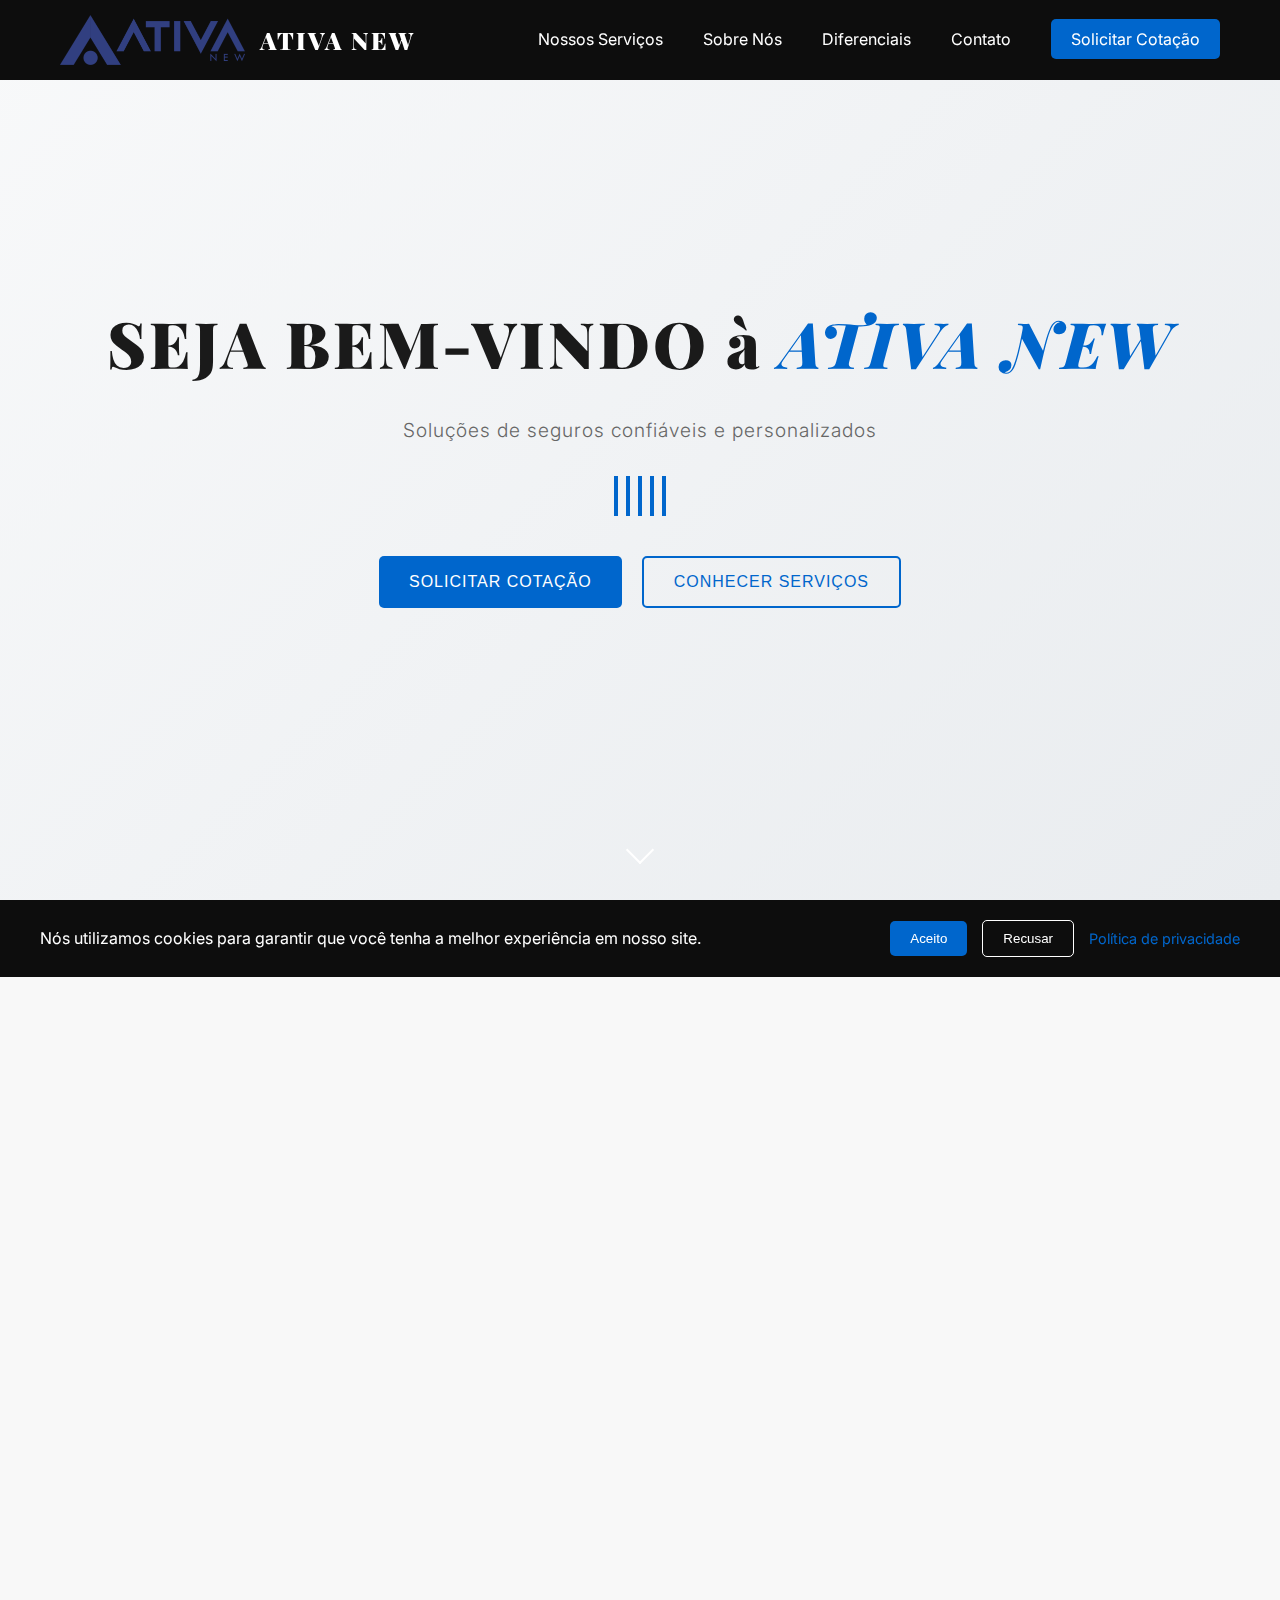
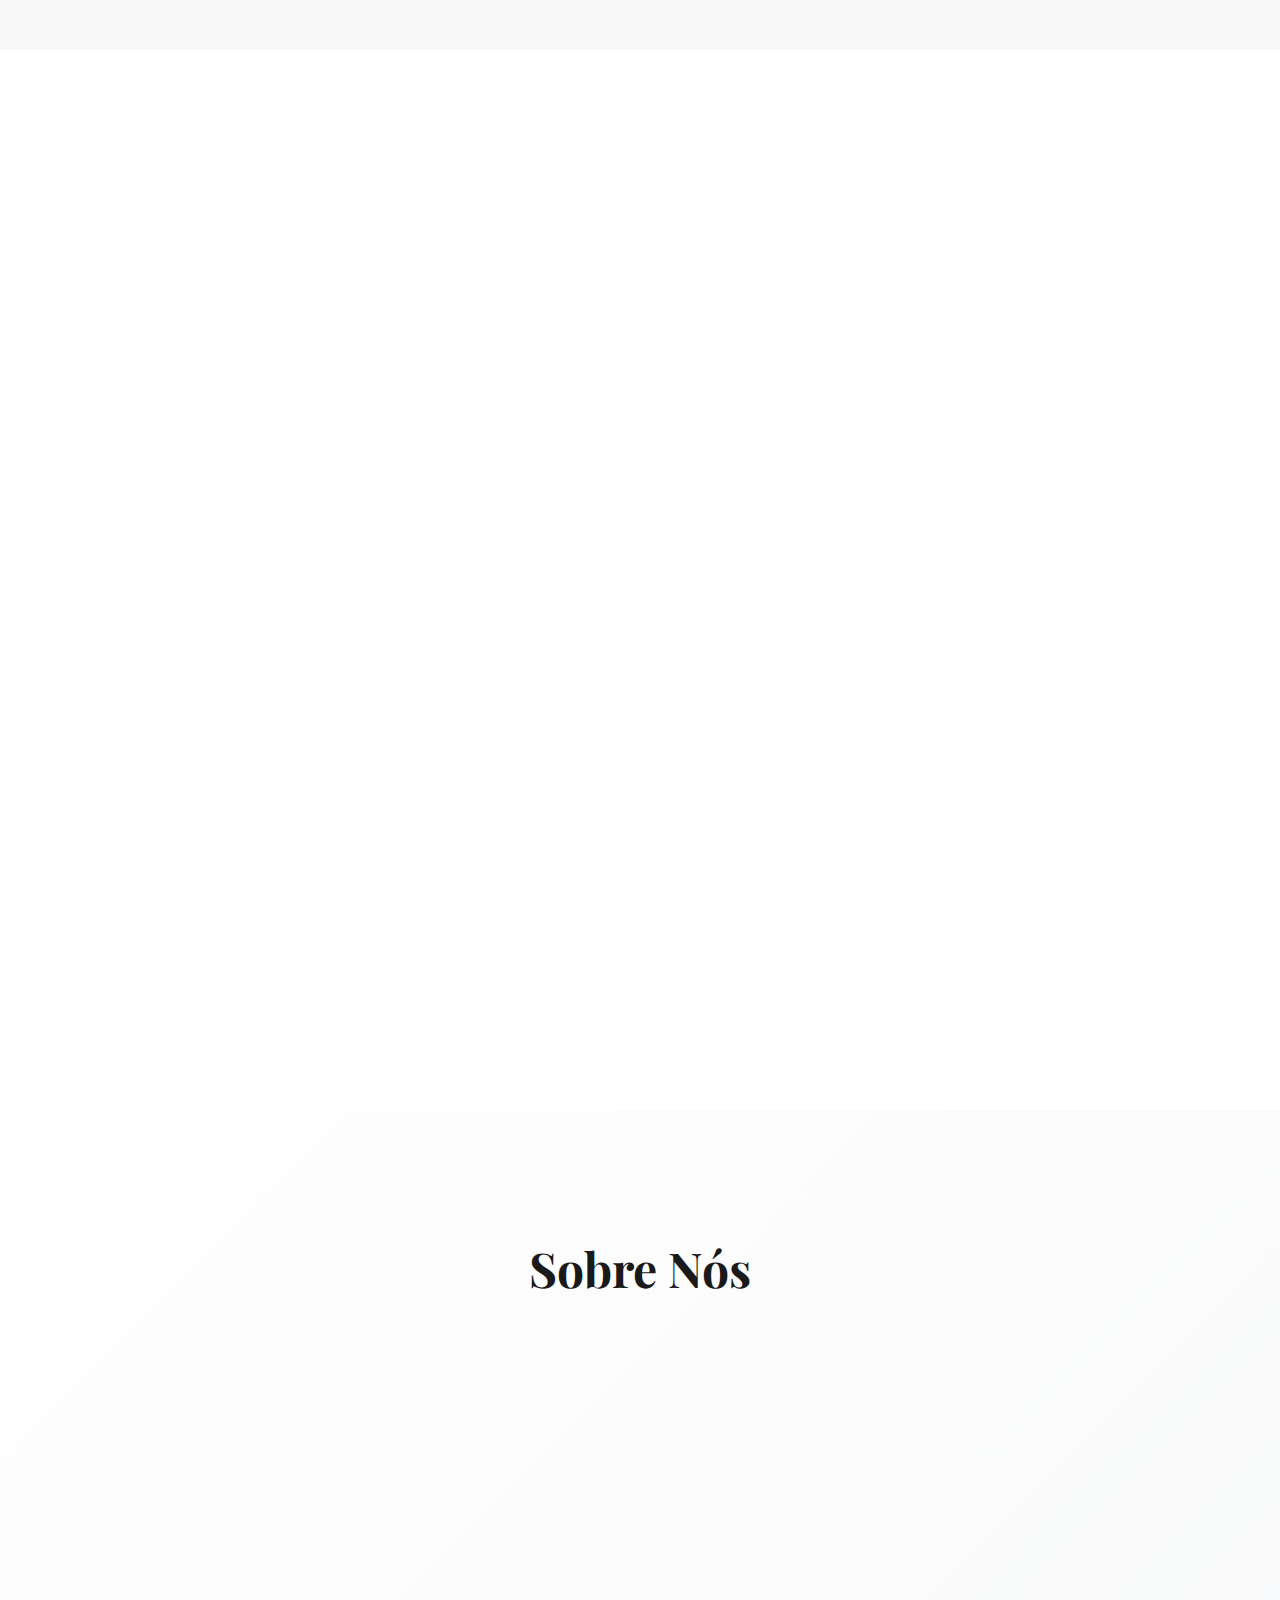
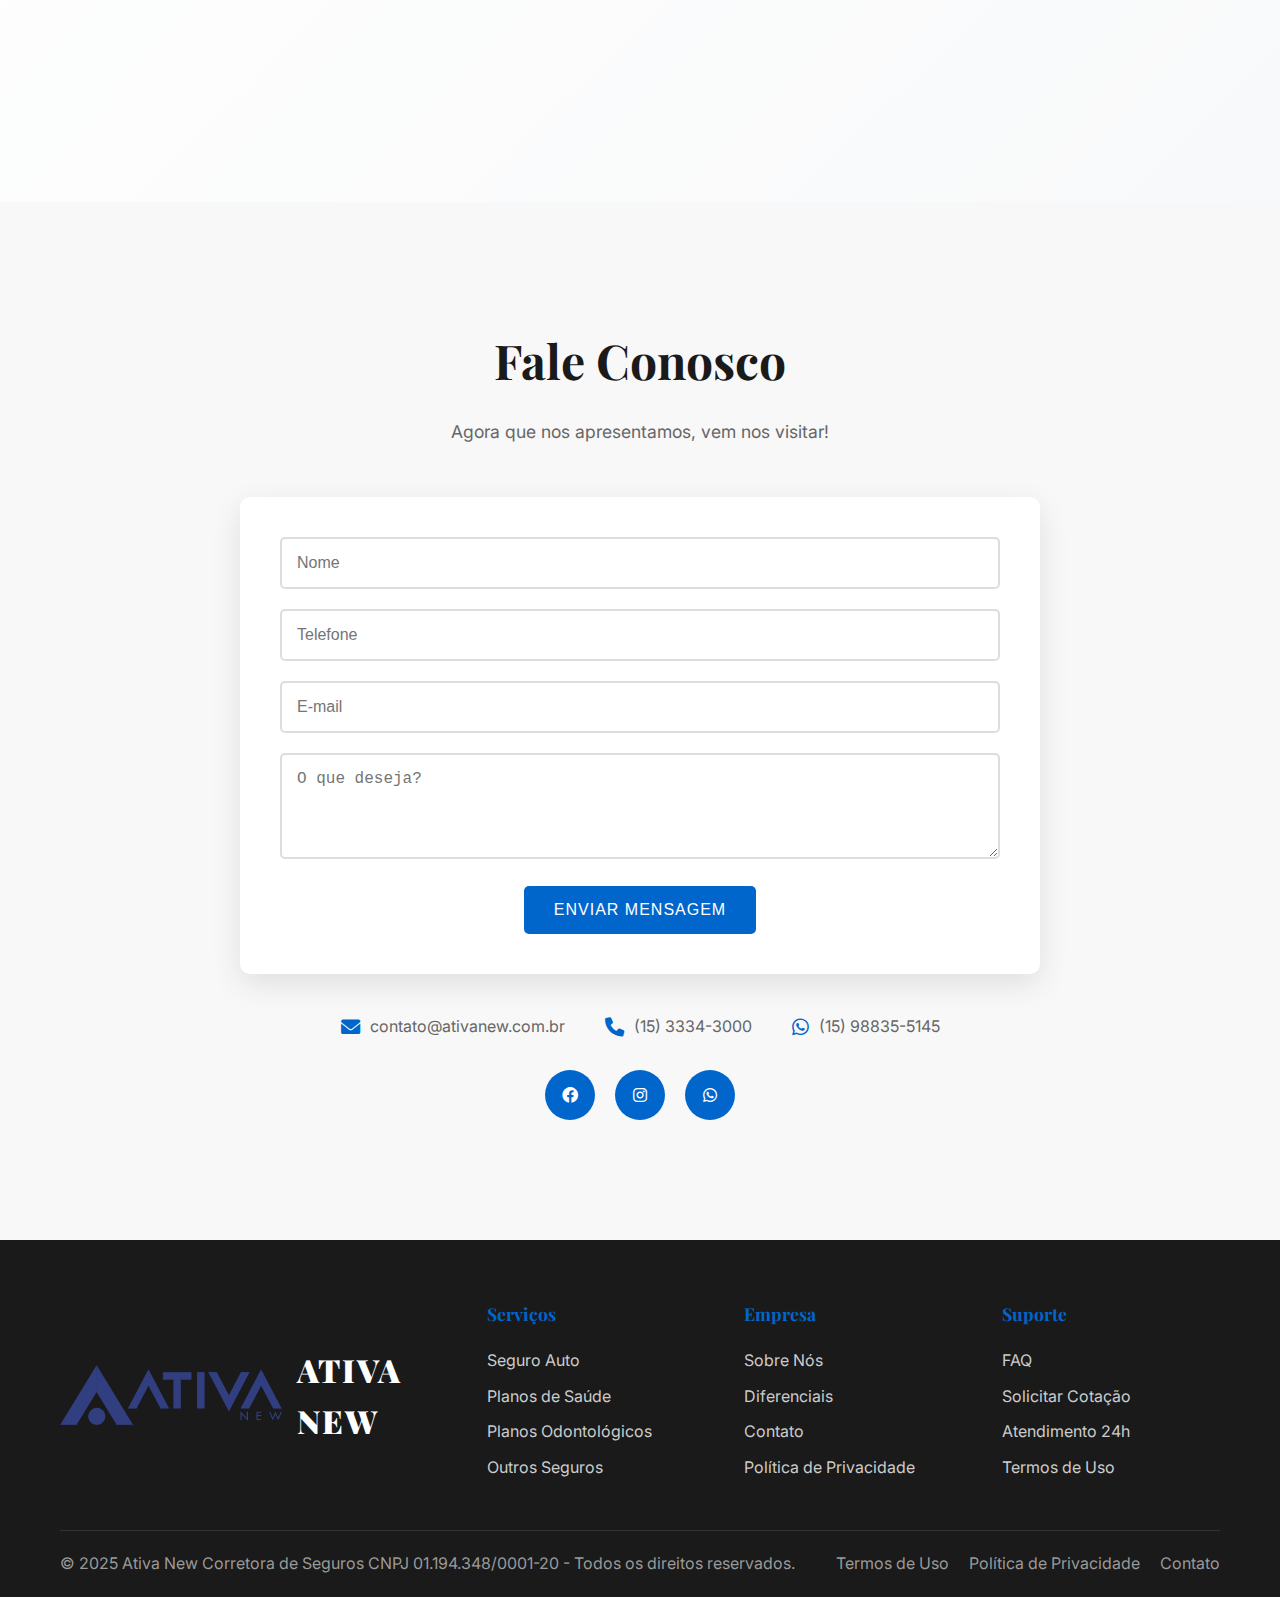
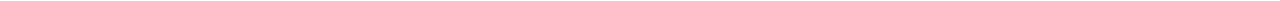
<file: index.html>
<!DOCTYPE html>
<html lang="pt-BR">
<head>
    <meta charset="UTF-8">
    <meta name="viewport" content="width=device-width, initial-scale=1.0">
    
    <!-- SEO Meta Tags -->
    <title>Ativa New Corretora - Seguros Confiáveis e Personalizados | Sorocaba</title>
    <meta name="description" content="Ativa New Corretora: mais de 35 anos de experiência em seguros. Soluções personalizadas para pessoas físicas e jurídicas. Atendimento 24h, 7 dias por semana.">
    <meta name="keywords" content="seguros sorocaba, corretora seguros, ativa new, seguros pessoais, seguros empresariais, seguro auto, seguro vida, seguro saúde">
    <meta name="author" content="Ativa New Corretora de Seguros">
    <meta name="robots" content="index, follow">
    
    <!-- Open Graph / Facebook -->
    <meta property="og:type" content="website">
    <meta property="og:url" content="https://ativanew.com.br/">
    <meta property="og:title" content="Ativa New Corretora - Seguros Confiáveis e Personalizados">
    <meta property="og:description" content="Mais de 35 anos de experiência em seguros. Soluções personalizadas com atendimento 24h.">
    <meta property="og:image" content="https://ativanew.com.br/images/ativa-new-og.jpg">
    
    <!-- Twitter -->
    <meta property="twitter:card" content="summary_large_image">
    <meta property="twitter:url" content="https://ativanew.com.br/">
    <meta property="twitter:title" content="Ativa New Corretora - Seguros Confiáveis e Personalizados">
    <meta property="twitter:description" content="Mais de 35 anos de experiência em seguros. Soluções personalizadas com atendimento 24h.">
    <meta property="twitter:image" content="https://ativanew.com.br/images/ativa-new-twitter.jpg">
    
    <!-- Canonical URL -->
    <link rel="canonical" href="https://ativanew.com.br/">
    
    <!-- Favicon -->
    <link rel="icon" type="image/x-icon" href="/favicon.ico">
    <link rel="apple-touch-icon" sizes="180x180" href="/apple-touch-icon.png">
    
    <!-- Preconnect for performance -->
    <link rel="preconnect" href="https://fonts.googleapis.com">
    <link rel="preconnect" href="https://fonts.gstatic.com" crossorigin>
    
    <!-- Stylesheets -->
    <link rel="stylesheet" href="styles.css">
    <link href="https://fonts.googleapis.com/css2?family=Playfair+Display:wght@400;700;900&family=Inter:wght@300;400;500;600&display=swap" rel="stylesheet">
    <link rel="stylesheet" href="https://cdnjs.cloudflare.com/ajax/libs/font-awesome/6.0.0/css/all.min.css">
    
    <!-- Schema.org structured data -->
    <script type="application/ld+json">
    {
        "@context": "https://schema.org",
        "@type": "InsuranceAgency",
        "name": "Ativa New Corretora de Seguros",
        "url": "https://ativanew.com.br",
        "logo": "https://ativanew.com.br/images/ativa-new-logo.png",
        "description": "Corretora de seguros com mais de 35 anos de experiência, oferecendo soluções personalizadas para pessoas físicas e jurídicas",
        "foundingDate": "1988",
        "address": {
            "@type": "PostalAddress",
            "addressLocality": "Sorocaba",
            "addressRegion": "SP",
            "addressCountry": "BR"
        },
        "contactPoint": {
            "@type": "ContactPoint",
            "contactType": "customer service",
            "telephone": "+55-15-3334-3000",
            "email": "contato@ativanew.com.br",
            "availableLanguage": "Portuguese"
        },
        "sameAs": [
            "https://www.facebook.com/ativanew",
            "https://www.instagram.com/ativanew"
        ]
    }
    </script>
    
    <!-- Google Tag Manager -->
    <script>(function(w,d,s,l,i){w[l]=w[l]||[];w[l].push({'gtm.start':
    new Date().getTime(),event:'gtm.js'});var f=d.getElementsByTagName(s)[0],
    j=d.createElement(s),dl=l!='dataLayer'?'&l='+l:'';j.async=true;j.src=
    'https://www.googletagmanager.com/gtm.js?id='+i+dl;f.parentNode.insertBefore(j,f);
    })(window,document,'script','dataLayer','GTM-XXXXXXX');</script>
    <!-- End Google Tag Manager -->
</head>
<body>
    <!-- Google Tag Manager (noscript) -->
    <noscript><iframe src="https://www.googletagmanager.com/ns.html?id=GTM-XXXXXXX"
    height="0" width="0" style="display:none;visibility:hidden"></iframe></noscript>
    <!-- End Google Tag Manager (noscript) -->
    
    <!-- Navigation -->
    <nav class="navbar">
        <div class="nav-container">
            <div class="nav-logo">
                <img src="Logo Ativa New.png" alt="Ativa New Corretora" class="logo-img">
                <h2>ATIVA NEW</h2>
            </div>
            <ul class="nav-menu">
                <li><a href="#services">Nossos Serviços</a></li>
                <li><a href="#about">Sobre Nós</a></li>
                <li><a href="#differentials">Diferenciais</a></li>
                <li><a href="#contact">Contato</a></li>
                <li><a href="#quote" class="btn-nav">Solicitar Cotação</a></li>
            </ul>
            <div class="hamburger">
                <span></span>
                <span></span>
                <span></span>
            </div>
        </div>
    </nav>

    <!-- Hero Section -->
    <section class="hero">
        <div class="hero-content">
            <h1>SEJA BEM-VINDO à <span class="brand-text">ATIVA NEW</span></h1>
            <p class="hero-subtitle">Soluções de seguros confiáveis e personalizados</p>
            <div class="hero-divider">
                <span></span>
                <span></span>
                <span></span>
                <span></span>
                <span></span>
            </div>
            <div class="hero-buttons">
                <button class="btn-primary">Solicitar Cotação</button>
                <button class="btn-secondary">Conhecer Serviços</button>
            </div>
        </div>
        <div class="scroll-indicator">
            <div class="scroll-arrow"></div>
        </div>
    </section>

    <!-- Diferenciais Section -->
    <section id="differentials" class="differentials">
        <div class="container">
            <div class="section-header">
                <h2>Diferenciais da Ativa Seguros</h2>
                <p>Mais de 35 anos de experiência garantindo tranquilidade aos brasileiros</p>
            </div>
            <div class="differentials-grid">
                <div class="differential-item">
                    <div class="item-icon">
                        <i class="fas fa-shield-alt"></i>
                    </div>
                    <h3>+ DE 35 ANOS DE MERCADO</h3>
                    <p>Segurança garantida de uma das maiores corretoras de Sorocaba e região!</p>
                </div>
                <div class="differential-item">
                    <div class="item-icon">
                        <i class="fas fa-headset"></i>
                    </div>
                    <h3>Pós Venda Eficiente</h3>
                    <p>Atendimento exclusivo e efetivo, 7 dias por semana 24 horas por dia para você!</p>
                </div>
                <div class="differential-item">
                    <div class="item-icon">
                        <i class="fas fa-dollar-sign"></i>
                    </div>
                    <h3>Preço / Valor</h3>
                    <p>O melhor custo e benefício do mercado!</p>
                </div>
            </div>
        </div>
    </section>

    <!-- Services Section -->
    <section id="services" class="services">
        <div class="container">
            <div class="section-header">
                <h2>Nossos Principais Ramos de Atuação</h2>
                <p>Autoridade máxima em seguros com as melhores seguradoras e operadoras do país!</p>
            </div>
            <div class="services-grid">
                <div class="service-item featured">
                    <div class="service-image">
                        <i class="fas fa-car"></i>
                    </div>
                    <h3>Seguro Auto</h3>
                    <p>Proteção completa para seu veículo com cobertura total, assistência 24h e as melhores seguradoras do mercado. Tranquilidade garantida para você e sua família.</p>
                    <div class="service-features">
                        <span class="feature-tag">Cobertura Total</span>
                        <span class="feature-tag">Assistência 24h</span>
                        <span class="feature-tag">Melhores Preços</span>
                    </div>
                    <button class="btn-service">Solicitar Cotação</button>
                </div>
                <div class="service-item featured">
                    <div class="service-image">
                        <i class="fas fa-hospital"></i>
                    </div>
                    <h3>Planos de Saúde</h3>
                    <p>Cuidado completo da sua saúde com acesso aos melhores hospitais, clínicas e profissionais. Planos personalizados para cada necessidade e orçamento.</p>
                    <div class="service-features">
                        <span class="feature-tag">Rede Nacional</span>
                        <span class="feature-tag">Sem Carência</span>
                        <span class="feature-tag">Consultas Ilimitadas</span>
                    </div>
                    <button class="btn-service">Solicitar Cotação</button>
                </div>
                <div class="service-item featured">
                    <div class="service-image">
                        <i class="fas fa-tooth"></i>
                    </div>
                    <h3>Planos Odontológicos</h3>
                    <p>Sorriso saudável e bonito com nossos planos odontológicos. Cobertura completa para tratamentos, limpeza, clareamento e procedimentos estéticos.</p>
                    <div class="service-features">
                        <span class="feature-tag">Cobertura Completa</span>
                        <span class="feature-tag">Procedimentos Estéticos</span>
                        <span class="feature-tag">Emergência 24h</span>
                    </div>
                    <button class="btn-service">Solicitar Cotação</button>
                </div>
            </div>
        </div>
    </section>

    <!-- About Section -->
    <section id="about" class="about">
        <div class="container">
            <div class="about-content">
                <h2>Sobre Nós</h2>
                <div class="about-grid">
                    <div class="about-item">
                        <h3>Propósito</h3>
                        <p>Garantir TRANQUILIDADE aos brasileiros.</p>
                    </div>
                    <div class="about-item">
                        <h3>Onde Queremos Chegar?</h3>
                        <p>Promover a tranquilidade de 100 mil brasileiros por meio de seguros e benefícios.</p>
                    </div>
                    <div class="about-item">
                        <h3>O que Fazemos?</h3>
                        <p>Proporcionamos seguros e benefícios valiosos tanto para pessoas físicas quanto jurídicas, com o objetivo de garantir proteção e proporcionar tranquilidade aos nossos clientes.</p>
                    </div>
                    <div class="about-item">
                        <h3>Como Fazemos?</h3>
                        <p>Com Empatia, Entusiasmo, Zelo e Garra.</p>
                    </div>
                </div>
            </div>
        </div>
    </section>

    <!-- Contact Section -->
    <section id="contact" class="contact">
        <div class="container">
            <div class="contact-content">
                <h2>Fale Conosco</h2>
                <p>Agora que nos apresentamos, vem nos visitar!</p>
                <form class="contact-form">
                    <div class="form-group">
                        <input type="text" placeholder="Nome" required>
                    </div>
                    <div class="form-group">
                        <input type="tel" placeholder="Telefone" required>
                    </div>
                    <div class="form-group">
                        <input type="email" placeholder="E-mail" required>
                    </div>
                    <div class="form-group">
                        <textarea placeholder="O que deseja?" rows="4" required></textarea>
                    </div>
                    <button type="submit" class="btn-primary">Enviar Mensagem</button>
                </form>
                <div class="contact-info">
                    <div class="contact-item">
                        <i class="fas fa-envelope"></i>
                        <span>contato@ativanew.com.br</span>
                    </div>
                    <div class="contact-item">
                        <i class="fas fa-phone"></i>
                        <span>(15) 3334-3000</span>
                    </div>
                    <div class="contact-item">
                        <i class="fab fa-whatsapp"></i>
                        <span>(15) 98835-5145</span>
                    </div>
                </div>
                <div class="social-links">
                    <a href="#" class="social-link"><i class="fab fa-facebook"></i></a>
                    <a href="#" class="social-link"><i class="fab fa-instagram"></i></a>
                    <a href="#" class="social-link"><i class="fab fa-whatsapp"></i></a>
                </div>
            </div>
        </div>
    </section>

    <!-- Footer -->
    <footer class="footer">
        <div class="container">
            <div class="footer-content">
                <div class="footer-logo">
                    <img src="Logo Ativa New.png" alt="Ativa New Corretora" class="footer-logo-img">
                    <h3>ATIVA NEW</h3>
                </div>
                <div class="footer-links">
                    <div class="footer-column">
                        <h4>Serviços</h4>
                        <ul>
                            <li><a href="#services">Seguro Auto</a></li>
                            <li><a href="#services">Planos de Saúde</a></li>
                            <li><a href="#services">Planos Odontológicos</a></li>
                            <li><a href="#contact">Outros Seguros</a></li>
                        </ul>
                    </div>
                    <div class="footer-column">
                        <h4>Empresa</h4>
                        <ul>
                            <li><a href="#about">Sobre Nós</a></li>
                            <li><a href="#differentials">Diferenciais</a></li>
                            <li><a href="#contact">Contato</a></li>
                            <li><a href="#">Política de Privacidade</a></li>
                        </ul>
                    </div>
                    <div class="footer-column">
                        <h4>Suporte</h4>
                        <ul>
                            <li><a href="#">FAQ</a></li>
                            <li><a href="#">Solicitar Cotação</a></li>
                            <li><a href="#">Atendimento 24h</a></li>
                            <li><a href="#">Termos de Uso</a></li>
                        </ul>
                    </div>
                </div>
            </div>
            <div class="footer-bottom">
                <p>&copy; 2025 Ativa New Corretora de Seguros CNPJ 01.194.348/0001-20 - Todos os direitos reservados.</p>
                <div class="footer-legal">
                    <a href="#">Termos de Uso</a>
                    <a href="#">Política de Privacidade</a>
                    <a href="#contact">Contato</a>
                </div>
            </div>
        </div>
    </footer>

    <!-- Cookie Consent -->
    <div class="cookie-consent" id="cookieConsent">
        <div class="cookie-content">
            <p>Nós utilizamos cookies para garantir que você tenha a melhor experiência em nosso site.</p>
            <div class="cookie-buttons">
                <button class="btn-accept" onclick="acceptCookies()">Aceito</button>
                <button class="btn-refuse" onclick="refuseCookies()">Recusar</button>
                <a href="#" class="privacy-link">Política de privacidade</a>
            </div>
        </div>
    </div>

    <script src="script.js"></script>
</body>
</html>
</file>
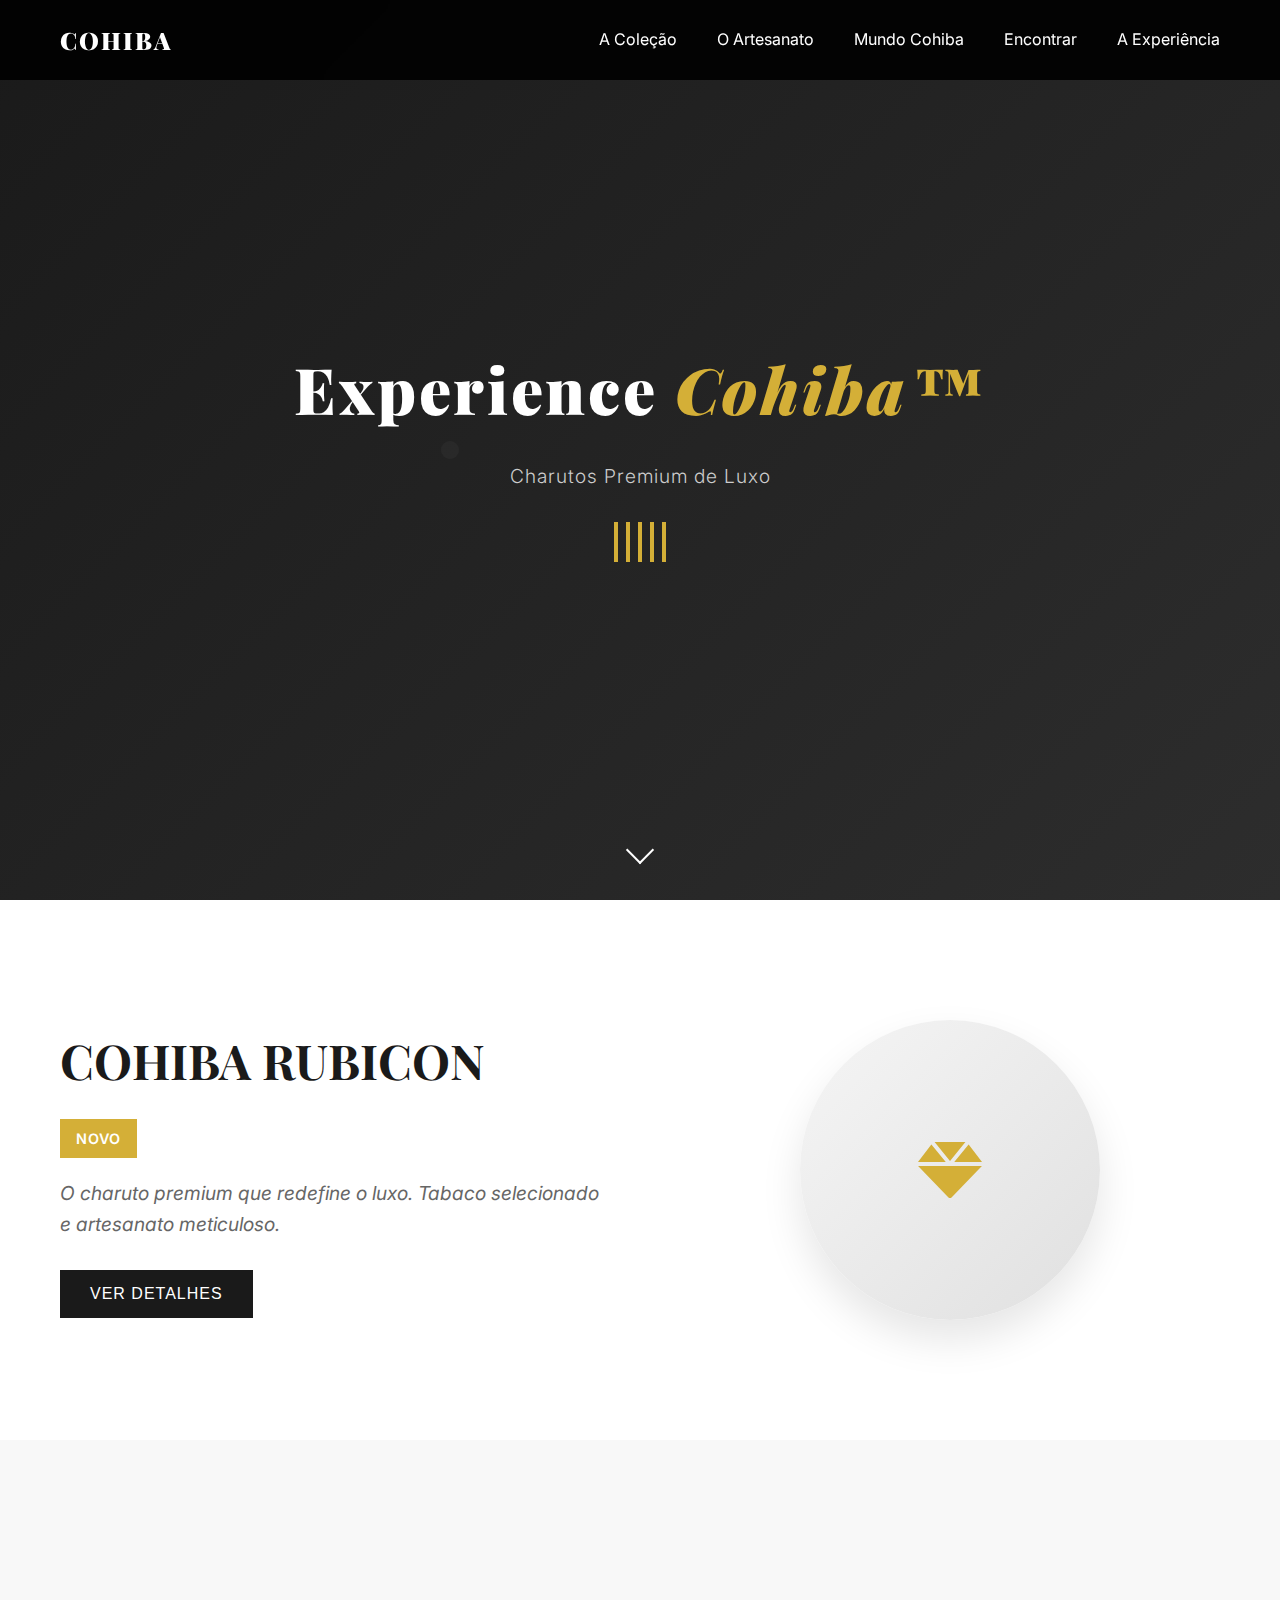
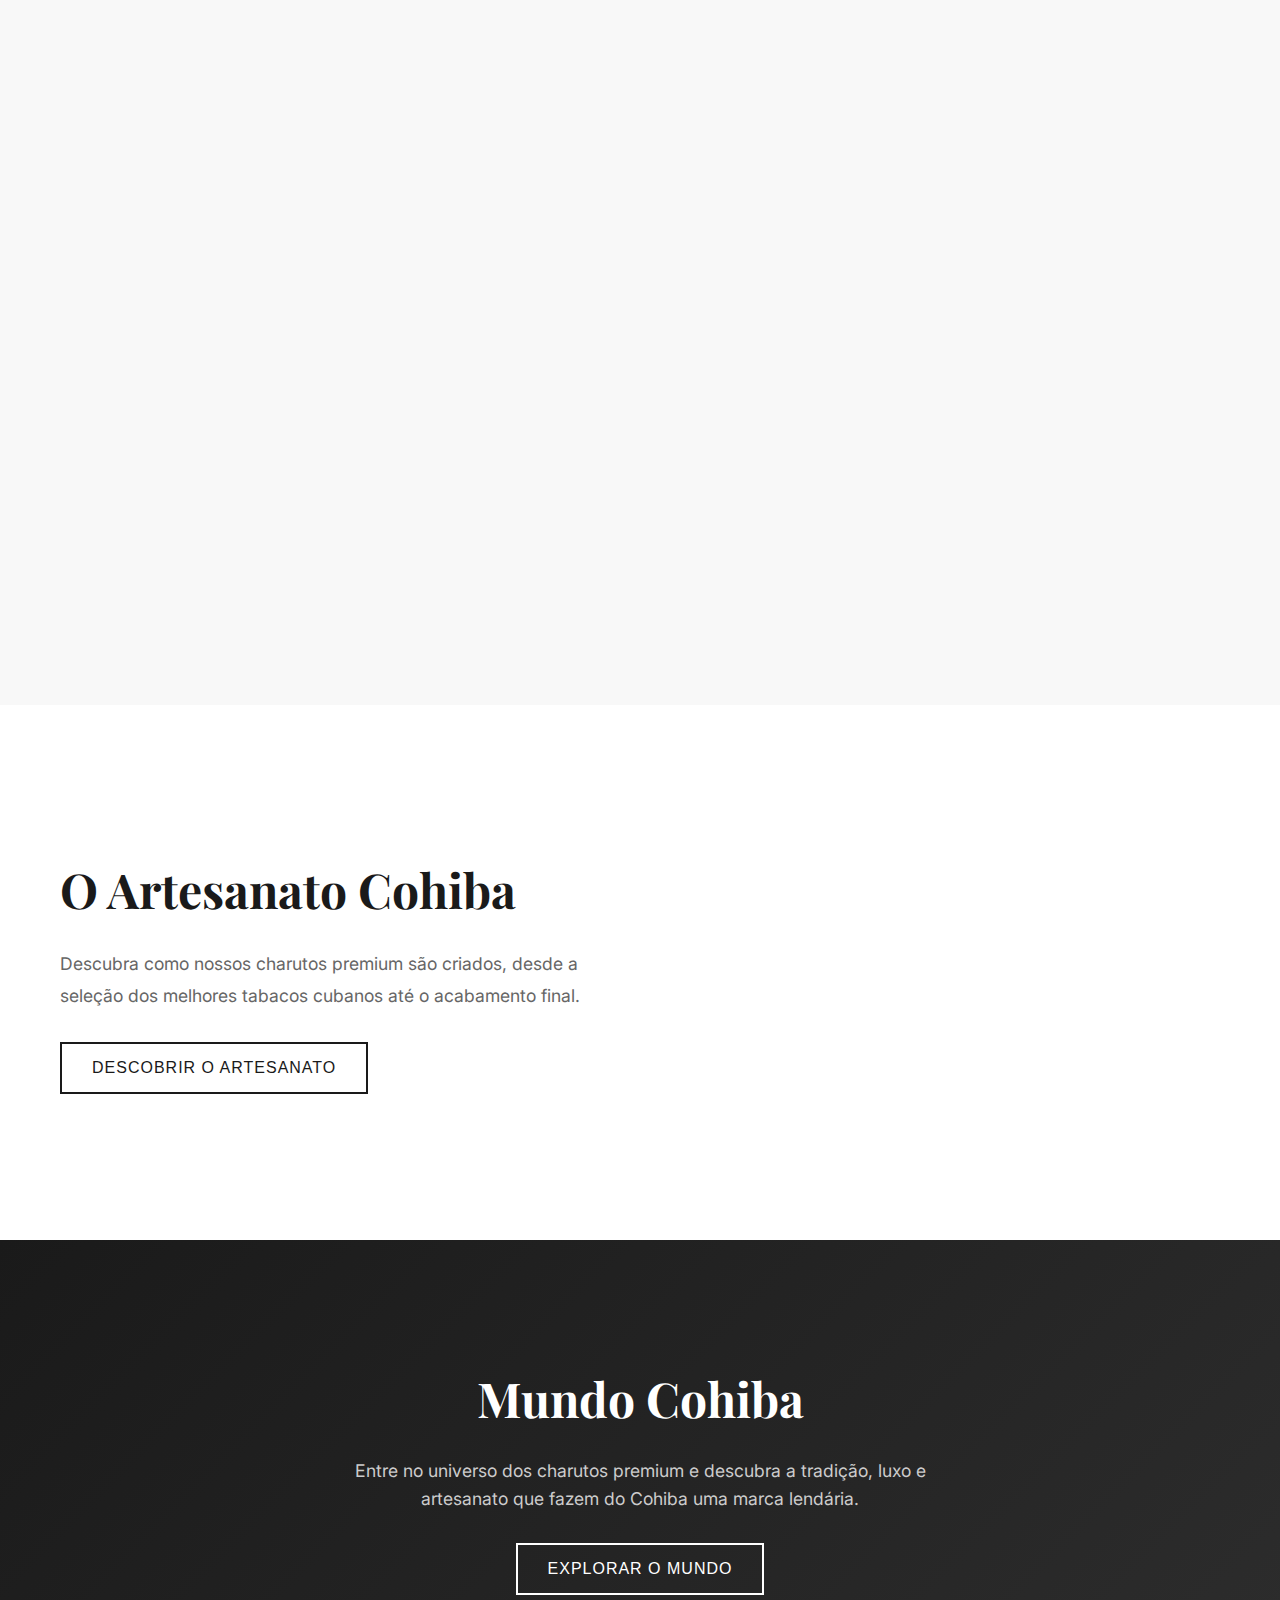
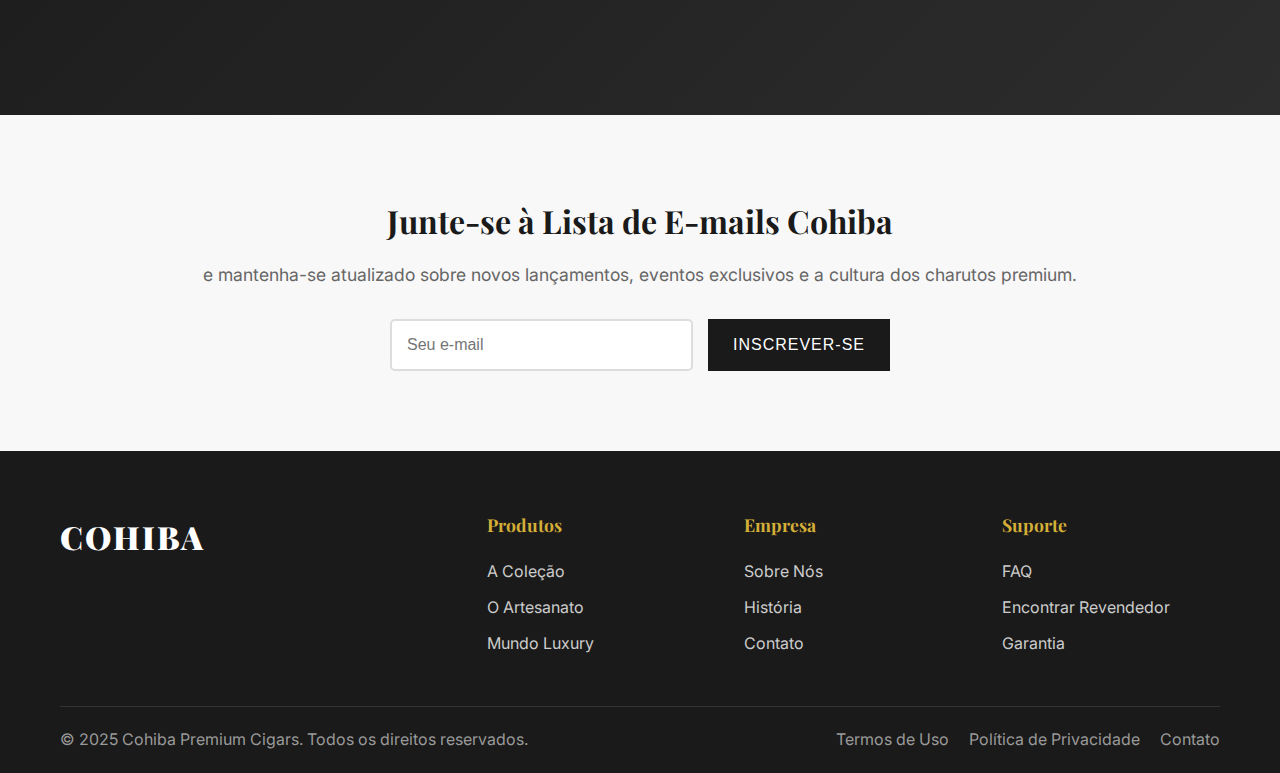
<file: old/index.html>
<!DOCTYPE html>
<html lang="pt-BR">
<head>
    <meta charset="UTF-8">
    <meta name="viewport" content="width=device-width, initial-scale=1.0">
    
    <!-- SEO Meta Tags -->
    <title>Cohiba Premium Cigars - Luxury Cigar Collection | Experience Luxury™</title>
    <meta name="description" content="Descubra a coleção premium de charutos Cohiba. Charutos de luxo artesanais, desde a seleção dos melhores tabacos até a perfeição final. Experience Luxury™">
    <meta name="keywords" content="charutos cohiba, charutos premium, charutos de luxo, charutos artesanais, charutos cubanos, charutos premium brasil, cohiba rubicon">
    <meta name="author" content="Cohiba Premium Cigars">
    <meta name="robots" content="index, follow">
    
    <!-- Open Graph / Facebook -->
    <meta property="og:type" content="website">
    <meta property="og:url" content="https://cohiba-premium.com/">
    <meta property="og:title" content="Cohiba Premium Cigars - Luxury Cigar Collection">
    <meta property="og:description" content="Descubra a coleção premium de charutos Cohiba. Charutos de luxo artesanais com tradição e excelência.">
    <meta property="og:image" content="https://cohiba-premium.com/images/cohiba-premium-og.jpg">
    
    <!-- Twitter -->
    <meta property="twitter:card" content="summary_large_image">
    <meta property="twitter:url" content="https://cohiba-premium.com/">
    <meta property="twitter:title" content="Cohiba Premium Cigars - Luxury Cigar Collection">
    <meta property="twitter:description" content="Descubra a coleção premium de charutos Cohiba. Charutos de luxo artesanais.">
    <meta property="twitter:image" content="https://cohiba-premium.com/images/cohiba-premium-twitter.jpg">
    
    <!-- Canonical URL -->
    <link rel="canonical" href="https://cohiba-premium.com/">
    
    <!-- Favicon -->
    <link rel="icon" type="image/x-icon" href="/favicon.ico">
    <link rel="apple-touch-icon" sizes="180x180" href="/apple-touch-icon.png">
    
    <!-- Preconnect for performance -->
    <link rel="preconnect" href="https://fonts.googleapis.com">
    <link rel="preconnect" href="https://fonts.gstatic.com" crossorigin>
    
    <!-- Stylesheets -->
    <link rel="stylesheet" href="styles.css">
    <link href="https://fonts.googleapis.com/css2?family=Playfair+Display:wght@400;700;900&family=Inter:wght@300;400;500;600&display=swap" rel="stylesheet">
    <link rel="stylesheet" href="https://cdnjs.cloudflare.com/ajax/libs/font-awesome/6.0.0/css/all.min.css">
    
    <!-- Schema.org structured data -->
    <script type="application/ld+json">
    {
        "@context": "https://schema.org",
        "@type": "Organization",
        "name": "Cohiba Premium Cigars",
        "url": "https://cohiba-premium.com",
        "logo": "https://cohiba-premium.com/images/cohiba-logo.png",
        "description": "Produtora de charutos premium de luxo com tradição e artesanato meticuloso",
        "foundingDate": "1966",
        "address": {
            "@type": "PostalAddress",
            "addressCountry": "BR"
        },
        "contactPoint": {
            "@type": "ContactPoint",
            "contactType": "customer service",
            "email": "contato@cohiba-premium.com"
        },
        "sameAs": [
            "https://www.instagram.com/cohibapremium",
            "https://www.facebook.com/cohibapremium"
        ]
    }
    </script>
    
    <!-- Google Tag Manager -->
    <script>(function(w,d,s,l,i){w[l]=w[l]||[];w[l].push({'gtm.start':
    new Date().getTime(),event:'gtm.js'});var f=d.getElementsByTagName(s)[0],
    j=d.createElement(s),dl=l!='dataLayer'?'&l='+l:'';j.async=true;j.src=
    'https://www.googletagmanager.com/gtm.js?id='+i+dl;f.parentNode.insertBefore(j,f);
    })(window,document,'script','dataLayer','GTM-XXXXXXX');</script>
    <!-- End Google Tag Manager -->
</head>
<body>
    <!-- Google Tag Manager (noscript) -->
    <noscript><iframe src="https://www.googletagmanager.com/ns.html?id=GTM-XXXXXXX"
    height="0" width="0" style="display:none;visibility:hidden"></iframe></noscript>
    <!-- End Google Tag Manager (noscript) -->
    
    <!-- Navigation -->
    <nav class="navbar">
        <div class="nav-container">
            <div class="nav-logo">
                <h2>COHIBA</h2>
            </div>
            <ul class="nav-menu">
                <li><a href="#collection">A Coleção</a></li>
                <li><a href="#craft">O Artesanato</a></li>
                <li><a href="#world">Mundo Cohiba</a></li>
                <li><a href="#find">Encontrar</a></li>
                <li><a href="#experience">A Experiência</a></li>
            </ul>
            <div class="hamburger">
                <span></span>
                <span></span>
                <span></span>
            </div>
        </div>
    </nav>

    <!-- Hero Section -->
    <section class="hero">
        <div class="hero-content">
            <h1>Experience <span class="luxury-text">Cohiba™</span></h1>
            <p class="hero-subtitle">Charutos Premium de Luxo</p>
            <div class="hero-divider">
                <span></span>
                <span></span>
                <span></span>
                <span></span>
                <span></span>
            </div>
        </div>
        <div class="scroll-indicator">
            <div class="scroll-arrow"></div>
        </div>
    </section>

    <!-- New Product Section -->
    <section class="new-product">
        <div class="container">
            <div class="product-content">
                <h2>COHIBA RUBICON</h2>
                <span class="new-badge">NOVO</span>
                <p>O charuto premium que redefine o luxo. Tabaco selecionado e artesanato meticuloso.</p>
                <button class="btn-primary">Ver Detalhes</button>
            </div>
            <div class="product-image">
                <div class="image-placeholder">
                    <i class="fas fa-gem"></i>
                </div>
            </div>
        </div>
    </section>

    <!-- Collection Section -->
    <section id="collection" class="collection">
        <div class="container">
            <div class="section-header">
                <h2>A Coleção Cohiba</h2>
                <p>Explore nossa coleção premium de charutos artesanais, desde os clássicos até as edições limitadas.</p>
                <button class="btn-secondary">Ver a Coleção</button>
            </div>
            <div class="collection-grid">
                <div class="collection-item">
                    <div class="item-image">
                        <i class="fas fa-crown"></i>
                    </div>
                    <h3>Cohiba Esplendidos</h3>
                    <p>Charuto premium com formato Churchill, tabaco cubano selecionado</p>
                </div>
                <div class="collection-item">
                    <div class="item-image">
                        <i class="fas fa-diamond"></i>
                    </div>
                    <h3>Cohiba Siglo VI</h3>
                    <p>Edição especial com blend exclusivo de tabacos envelhecidos</p>
                </div>
                <div class="collection-item">
                    <div class="item-image">
                        <i class="fas fa-star"></i>
                    </div>
                    <h3>Cohiba Behike</h3>
                    <p>Charuto de luxo com tabaco raro e artesanato meticuloso</p>
                </div>
            </div>
        </div>
    </section>

    <!-- Craft Section -->
    <section id="craft" class="craft">
        <div class="container">
            <div class="craft-content">
                <h2>O Artesanato Cohiba</h2>
                <p>Descubra como nossos charutos premium são criados, desde a seleção dos melhores tabacos cubanos até o acabamento final.</p>
                <button class="btn-secondary">Descobrir o Artesanato</button>
            </div>
            <div class="craft-visual">
                <div class="craft-steps">
                    <div class="step">
                        <div class="step-number">01</div>
                        <h4>Seleção de Tabaco</h4>
                        <p>Tabacos cubanos da mais alta qualidade, envelhecidos por anos</p>
                    </div>
                    <div class="step">
                        <div class="step-number">02</div>
                        <h4>Artesanato Manual</h4>
                        <p>Torcedores experientes criam cada charuto à mão</p>
                    </div>
                    <div class="step">
                        <div class="step-number">03</div>
                        <h4>Controle de Qualidade</h4>
                        <p>Inspeção rigorosa de cada charuto antes da aprovação</p>
                    </div>
                </div>
            </div>
        </div>
    </section>

    <!-- World Section -->
    <section id="world" class="world">
        <div class="container">
            <div class="world-content">
                <h2>Mundo Cohiba</h2>
                <p>Entre no universo dos charutos premium e descubra a tradição, luxo e artesanato que fazem do Cohiba uma marca lendária.</p>
                <button class="btn-secondary">Explorar o Mundo</button>
            </div>
        </div>
    </section>

    <!-- Newsletter Section -->
    <section class="newsletter">
        <div class="container">
            <div class="newsletter-content">
                <h3>Junte-se à Lista de E-mails Cohiba</h3>
                <p>e mantenha-se atualizado sobre novos lançamentos, eventos exclusivos e a cultura dos charutos premium.</p>
                <form class="newsletter-form">
                    <input type="email" placeholder="Seu e-mail" required>
                    <button type="submit" class="btn-primary">Inscrever-se</button>
                </form>
            </div>
        </div>
    </section>

    <!-- Footer -->
    <footer class="footer">
        <div class="container">
            <div class="footer-content">
                <div class="footer-logo">
                    <h3>COHIBA</h3>
                </div>
                <div class="footer-links">
                    <div class="footer-column">
                        <h4>Produtos</h4>
                        <ul>
                            <li><a href="#">A Coleção</a></li>
                            <li><a href="#">O Artesanato</a></li>
                            <li><a href="#">Mundo Luxury</a></li>
                        </ul>
                    </div>
                    <div class="footer-column">
                        <h4>Empresa</h4>
                        <ul>
                            <li><a href="#">Sobre Nós</a></li>
                            <li><a href="#">História</a></li>
                            <li><a href="#">Contato</a></li>
                        </ul>
                    </div>
                    <div class="footer-column">
                        <h4>Suporte</h4>
                        <ul>
                            <li><a href="#">FAQ</a></li>
                            <li><a href="#">Encontrar Revendedor</a></li>
                            <li><a href="#">Garantia</a></li>
                        </ul>
                    </div>
                </div>
            </div>
            <div class="footer-bottom">
                <p>&copy; 2025 Cohiba Premium Cigars. Todos os direitos reservados.</p>
                <div class="footer-legal">
                    <a href="#">Termos de Uso</a>
                    <a href="#">Política de Privacidade</a>
                    <a href="#">Contato</a>
                </div>
            </div>
        </div>
    </footer>

    <script src="script.js"></script>
</body>
</html>
</file>
<file: styles.css>
/* Reset and Base Styles */
* {
    margin: 0;
    padding: 0;
    box-sizing: border-box;
}

body {
    font-family: 'Inter', sans-serif;
    line-height: 1.6;
    color: #333;
    overflow-x: hidden;
}

.container {
    max-width: 1200px;
    margin: 0 auto;
    padding: 0 20px;
}

/* Typography */
h1, h2, h3, h4 {
    font-family: 'Playfair Display', serif;
    font-weight: 700;
}

/* Navigation */
.navbar {
    position: fixed;
    top: 0;
    width: 100%;
    background: rgba(0, 0, 0, 0.95);
    backdrop-filter: blur(10px);
    z-index: 1000;
    transition: all 0.3s ease;
}

.nav-container {
    max-width: 1200px;
    margin: 0 auto;
    padding: 0 20px;
    display: flex;
    justify-content: space-between;
    align-items: center;
    height: 80px;
}

.nav-logo {
    display: flex;
    align-items: center;
    gap: 15px;
}

.logo-img {
    height: 50px;
    width: auto;
}

.nav-logo h2 {
    color: #fff;
    font-family: 'Playfair Display', serif;
    font-weight: 900;
    letter-spacing: 2px;
    font-size: 1.5rem;
}

.nav-menu {
    display: flex;
    list-style: none;
    gap: 40px;
    align-items: center;
}

.nav-menu a {
    color: #fff;
    text-decoration: none;
    font-weight: 400;
    transition: color 0.3s ease;
    position: relative;
}

.nav-menu a:hover {
    color: #0066cc;
}

.nav-menu a::after {
    content: '';
    position: absolute;
    bottom: -5px;
    left: 0;
    width: 0;
    height: 2px;
    background: #0066cc;
    transition: width 0.3s ease;
}

.nav-menu a:hover::after {
    width: 100%;
}

.btn-nav {
    background: #0066cc;
    color: #fff !important;
    padding: 10px 20px;
    border-radius: 5px;
    transition: all 0.3s ease;
}

.btn-nav:hover {
    background: #0052a3;
    transform: translateY(-2px);
}

.btn-nav::after {
    display: none;
}

.hamburger {
    display: none;
    flex-direction: column;
    cursor: pointer;
}

.hamburger span {
    width: 25px;
    height: 3px;
    background: #fff;
    margin: 3px 0;
    transition: 0.3s;
}

/* Hero Section */
.hero {
    height: 100vh;
    background: linear-gradient(135deg, #f8f9fa 0%, #e9ecef 100%);
    display: flex;
    align-items: center;
    justify-content: center;
    position: relative;
    overflow: hidden;
}

.hero::before {
    content: '';
    position: absolute;
    top: 0;
    left: 0;
    right: 0;
    bottom: 0;
    background: url('data:image/svg+xml,<svg xmlns="http://www.w3.org/2000/svg" viewBox="0 0 100 100"><defs><pattern id="grain" width="100" height="100" patternUnits="userSpaceOnUse"><circle cx="50" cy="50" r="1" fill="%23ffffff" opacity="0.1"/></pattern></defs><rect width="100" height="100" fill="url(%23grain)"/></svg>');
    opacity: 0.3;
}

.hero-content {
    text-align: center;
    z-index: 2;
    position: relative;
}

.hero h1 {
    font-size: 4rem;
    color: #1a1a1a;
    margin-bottom: 20px;
    font-weight: 900;
    letter-spacing: 3px;
}

.brand-text {
    color: #0066cc;
    font-style: italic;
}

.hero-subtitle {
    font-size: 1.2rem;
    color: #666;
    margin-bottom: 30px;
    font-weight: 300;
    letter-spacing: 1px;
}

.hero-divider {
    display: flex;
    justify-content: center;
    gap: 8px;
    margin: 30px 0;
}

.hero-divider span {
    width: 4px;
    height: 40px;
    background: #0066cc;
    animation: dividerPulse 2s infinite;
}

.hero-divider span:nth-child(2) { animation-delay: 0.2s; }
.hero-divider span:nth-child(3) { animation-delay: 0.4s; }
.hero-divider span:nth-child(4) { animation-delay: 0.6s; }
.hero-divider span:nth-child(5) { animation-delay: 0.8s; }

@keyframes dividerPulse {
    0%, 100% { opacity: 0.3; transform: scaleY(0.8); }
    50% { opacity: 1; transform: scaleY(1); }
}

.hero-buttons {
    display: flex;
    gap: 20px;
    justify-content: center;
    margin-top: 40px;
}

.scroll-indicator {
    position: absolute;
    bottom: 40px;
    left: 50%;
    transform: translateX(-50%);
    animation: bounce 2s infinite;
}

.scroll-arrow {
    width: 20px;
    height: 20px;
    border-right: 2px solid #fff;
    border-bottom: 2px solid #fff;
    transform: rotate(45deg);
}

@keyframes bounce {
    0%, 20%, 50%, 80%, 100% { transform: translateX(-50%) translateY(0); }
    40% { transform: translateX(-50%) translateY(-10px); }
    60% { transform: translateX(-50%) translateY(-5px); }
}

/* Buttons */
.btn-primary {
    background: #0066cc;
    color: #fff;
    border: none;
    padding: 15px 30px;
    font-size: 1rem;
    font-weight: 500;
    cursor: pointer;
    transition: all 0.3s ease;
    text-transform: uppercase;
    letter-spacing: 1px;
    border-radius: 5px;
}

.btn-primary:hover {
    background: #0052a3;
    transform: translateY(-2px);
}

.btn-secondary {
    background: transparent;
    color: #0066cc;
    border: 2px solid #0066cc;
    padding: 15px 30px;
    font-size: 1rem;
    font-weight: 500;
    cursor: pointer;
    transition: all 0.3s ease;
    text-transform: uppercase;
    letter-spacing: 1px;
    border-radius: 5px;
}

.btn-secondary:hover {
    background: #0066cc;
    color: #fff;
}

/* Section Headers */
.section-header {
    text-align: center;
    margin-bottom: 80px;
}

.section-header h2 {
    font-size: 3rem;
    margin-bottom: 20px;
    color: #1a1a1a;
}

.section-header p {
    font-size: 1.1rem;
    color: #666;
    margin-bottom: 30px;
    max-width: 600px;
    margin-left: auto;
    margin-right: auto;
}

/* Differentials Section */
.differentials {
    padding: 120px 0;
    background: #f8f8f8;
}

.differentials-grid {
    display: grid;
    grid-template-columns: repeat(3, 1fr);
    gap: 40px;
    margin-top: 60px;
}

.differential-item {
    background: #fff;
    padding: 40px;
    text-align: center;
    border-radius: 10px;
    box-shadow: 0 10px 30px rgba(0,0,0,0.1);
    transition: transform 0.3s ease;
}

.differential-item:hover {
    transform: translateY(-10px);
}

.item-icon {
    width: 80px;
    height: 80px;
    background: linear-gradient(135deg, #0066cc 0%, #004499 100%);
    border-radius: 50%;
    display: flex;
    align-items: center;
    justify-content: center;
    margin: 0 auto 20px;
}

.item-icon i {
    font-size: 2rem;
    color: #fff;
}

.differential-item h3 {
    font-size: 1.3rem;
    margin-bottom: 15px;
    color: #1a1a1a;
}

.differential-item p {
    color: #666;
    line-height: 1.6;
}

/* Services Section */
.services {
    padding: 120px 0;
    background: #fff;
}

.services-grid {
    display: grid;
    grid-template-columns: repeat(auto-fit, minmax(350px, 1fr));
    gap: 40px;
    margin-top: 60px;
}

.service-item {
    background: #fff;
    padding: 40px;
    text-align: center;
    border-radius: 15px;
    transition: all 0.3s ease;
    border: 2px solid transparent;
    box-shadow: 0 10px 30px rgba(0,0,0,0.1);
}

.service-item.featured {
    border: 2px solid #0066cc;
    background: linear-gradient(135deg, #ffffff 0%, #f8f9fa 100%);
}

.service-item:hover {
    transform: translateY(-10px);
    box-shadow: 0 20px 40px rgba(0,0,0,0.15);
}

.service-item.featured:hover {
    border-color: #0052a3;
}

.service-image {
    width: 100px;
    height: 100px;
    background: linear-gradient(135deg, #0066cc 0%, #004499 100%);
    border-radius: 50%;
    display: flex;
    align-items: center;
    justify-content: center;
    margin: 0 auto 20px;
}

.service-image i {
    font-size: 2.5rem;
    color: #fff;
}

.service-item h3 {
    font-size: 1.5rem;
    margin-bottom: 15px;
    color: #1a1a1a;
}

.service-item p {
    color: #666;
    margin-bottom: 25px;
    line-height: 1.6;
    font-size: 1rem;
}

.service-features {
    display: flex;
    flex-wrap: wrap;
    gap: 10px;
    justify-content: center;
    margin-bottom: 25px;
}

.feature-tag {
    background: #0066cc;
    color: #fff;
    padding: 5px 12px;
    border-radius: 20px;
    font-size: 0.8rem;
    font-weight: 500;
}

.btn-service {
    background: #0066cc;
    color: #fff;
    border: none;
    padding: 12px 25px;
    font-size: 0.9rem;
    font-weight: 500;
    cursor: pointer;
    transition: all 0.3s ease;
    text-transform: uppercase;
    letter-spacing: 1px;
    border-radius: 5px;
}

.btn-service:hover {
    background: #0052a3;
    transform: translateY(-2px);
}

/* About Section */
.about {
    padding: 120px 0;
    background: linear-gradient(135deg, #ffffff 0%, #f8f9fa 100%);
    color: #1a1a1a;
}

.about-content h2 {
    font-size: 3rem;
    margin-bottom: 60px;
    text-align: center;
    color: #1a1a1a;
}

.about-grid {
    display: grid;
    grid-template-columns: repeat(auto-fit, minmax(250px, 1fr));
    gap: 40px;
}

.about-item {
    background: rgba(255, 255, 255, 0.8);
    padding: 30px;
    border-radius: 10px;
    backdrop-filter: blur(10px);
    border: 1px solid rgba(0, 102, 204, 0.1);
    box-shadow: 0 10px 30px rgba(0,0,0,0.1);
}

.about-item h3 {
    font-size: 1.3rem;
    margin-bottom: 15px;
    color: #0066cc;
}

.about-item p {
    color: #666;
    line-height: 1.6;
}

/* Contact Section */
.contact {
    padding: 120px 0;
    background: #f8f8f8;
}

.contact-content {
    max-width: 800px;
    margin: 0 auto;
    text-align: center;
}

.contact-content h2 {
    font-size: 3rem;
    margin-bottom: 20px;
    color: #1a1a1a;
}

.contact-content p {
    font-size: 1.1rem;
    color: #666;
    margin-bottom: 50px;
}

.contact-form {
    background: #fff;
    padding: 40px;
    border-radius: 10px;
    box-shadow: 0 10px 30px rgba(0,0,0,0.1);
    margin-bottom: 40px;
}

.form-group {
    margin-bottom: 20px;
}

.form-group input,
.form-group textarea {
    width: 100%;
    padding: 15px;
    border: 2px solid #ddd;
    border-radius: 5px;
    font-size: 1rem;
    outline: none;
    transition: border-color 0.3s ease;
}

.form-group input:focus,
.form-group textarea:focus {
    border-color: #0066cc;
}

.contact-info {
    display: flex;
    justify-content: center;
    gap: 40px;
    margin-bottom: 30px;
    flex-wrap: wrap;
}

.contact-item {
    display: flex;
    align-items: center;
    gap: 10px;
    color: #666;
}

.contact-item i {
    color: #0066cc;
    font-size: 1.2rem;
}

.social-links {
    display: flex;
    justify-content: center;
    gap: 20px;
}

.social-link {
    width: 50px;
    height: 50px;
    background: #0066cc;
    color: #fff;
    border-radius: 50%;
    display: flex;
    align-items: center;
    justify-content: center;
    text-decoration: none;
    transition: all 0.3s ease;
}

.social-link:hover {
    background: #0052a3;
    transform: translateY(-3px);
}

/* Footer */
.footer {
    background: #1a1a1a;
    color: #fff;
    padding: 60px 0 20px;
}

.footer-content {
    display: grid;
    grid-template-columns: 1fr 2fr;
    gap: 60px;
    margin-bottom: 40px;
}

.footer-logo {
    display: flex;
    align-items: center;
    gap: 15px;
}

.footer-logo-img {
    height: 60px;
    width: auto;
}

.footer-logo h3 {
    font-size: 2rem;
    font-weight: 900;
    letter-spacing: 2px;
    color: #fff;
}

.footer-links {
    display: grid;
    grid-template-columns: repeat(3, 1fr);
    gap: 40px;
}

.footer-column h4 {
    font-size: 1.1rem;
    margin-bottom: 20px;
    color: #0066cc;
}

.footer-column ul {
    list-style: none;
}

.footer-column ul li {
    margin-bottom: 10px;
}

.footer-column ul li a {
    color: #ccc;
    text-decoration: none;
    transition: color 0.3s ease;
}

.footer-column ul li a:hover {
    color: #0066cc;
}

.footer-bottom {
    border-top: 1px solid #333;
    padding-top: 20px;
    display: flex;
    justify-content: space-between;
    align-items: center;
    flex-wrap: wrap;
    gap: 20px;
}

.footer-bottom p {
    color: #999;
}

.footer-legal {
    display: flex;
    gap: 20px;
}

.footer-legal a {
    color: #999;
    text-decoration: none;
    transition: color 0.3s ease;
}

.footer-legal a:hover {
    color: #0066cc;
}

/* Cookie Consent */
.cookie-consent {
    position: fixed;
    bottom: 0;
    left: 0;
    right: 0;
    background: rgba(0, 0, 0, 0.95);
    color: #fff;
    padding: 20px;
    z-index: 10000;
    transform: translateY(100%);
    transition: transform 0.3s ease;
}

.cookie-consent.show {
    transform: translateY(0);
}

.cookie-content {
    max-width: 1200px;
    margin: 0 auto;
    display: flex;
    justify-content: space-between;
    align-items: center;
    gap: 20px;
}

.cookie-content p {
    flex: 1;
    margin: 0;
}

.cookie-buttons {
    display: flex;
    gap: 15px;
    align-items: center;
}

.btn-accept {
    background: #0066cc;
    color: #fff;
    border: none;
    padding: 10px 20px;
    border-radius: 5px;
    cursor: pointer;
    transition: background 0.3s ease;
}

.btn-accept:hover {
    background: #0052a3;
}

.btn-refuse {
    background: transparent;
    color: #fff;
    border: 1px solid #fff;
    padding: 10px 20px;
    border-radius: 5px;
    cursor: pointer;
    transition: all 0.3s ease;
}

.btn-refuse:hover {
    background: #fff;
    color: #000;
}

.privacy-link {
    color: #0066cc;
    text-decoration: none;
    font-size: 0.9rem;
}

.privacy-link:hover {
    text-decoration: underline;
}

/* Responsive Design */
@media (max-width: 768px) {
    .nav-menu {
        display: none;
    }
    
    .hamburger {
        display: flex;
    }
    
    .hero h1 {
        font-size: 2.5rem;
    }
    
    .hero-buttons {
        flex-direction: column;
        align-items: center;
    }
    
    .hero-buttons .btn-primary,
    .hero-buttons .btn-secondary {
        width: 200px;
    }
    
    .differentials-grid {
        grid-template-columns: 1fr;
    }
    
    .services-grid {
        grid-template-columns: 1fr;
    }
    
    .about-grid {
        grid-template-columns: 1fr;
    }
    
    .footer-content {
        grid-template-columns: 1fr;
        gap: 40px;
    }
    
    .footer-links {
        grid-template-columns: 1fr;
        gap: 30px;
    }
    
    .footer-bottom {
        flex-direction: column;
        text-align: center;
    }
    
    .contact-info {
        flex-direction: column;
        gap: 20px;
    }
    
    .cookie-content {
        flex-direction: column;
        text-align: center;
    }
    
    .cookie-buttons {
        justify-content: center;
    }
}

@media (max-width: 480px) {
    .hero h1 {
        font-size: 2rem;
    }
    
    .section-header h2,
    .about-content h2,
    .contact-content h2 {
        font-size: 2rem;
    }
    
    .nav-logo h2 {
        font-size: 1.2rem;
    }
    
    .logo-img {
        height: 40px;
    }
}
</file>
<file: old/styles.css>
/* Reset and Base Styles */
* {
    margin: 0;
    padding: 0;
    box-sizing: border-box;
}

body {
    font-family: 'Inter', sans-serif;
    line-height: 1.6;
    color: #333;
    overflow-x: hidden;
}

.container {
    max-width: 1200px;
    margin: 0 auto;
    padding: 0 20px;
}

/* Typography */
h1, h2, h3, h4 {
    font-family: 'Playfair Display', serif;
    font-weight: 700;
}

/* Navigation */
.navbar {
    position: fixed;
    top: 0;
    width: 100%;
    background: rgba(0, 0, 0, 0.9);
    backdrop-filter: blur(10px);
    z-index: 1000;
    transition: all 0.3s ease;
}

.nav-container {
    max-width: 1200px;
    margin: 0 auto;
    padding: 0 20px;
    display: flex;
    justify-content: space-between;
    align-items: center;
    height: 80px;
}

.nav-logo h2 {
    color: #fff;
    font-family: 'Playfair Display', serif;
    font-weight: 900;
    letter-spacing: 2px;
}

.nav-menu {
    display: flex;
    list-style: none;
    gap: 40px;
}

.nav-menu a {
    color: #fff;
    text-decoration: none;
    font-weight: 400;
    transition: color 0.3s ease;
    position: relative;
}

.nav-menu a:hover {
    color: #d4af37;
}

.nav-menu a::after {
    content: '';
    position: absolute;
    bottom: -5px;
    left: 0;
    width: 0;
    height: 2px;
    background: #d4af37;
    transition: width 0.3s ease;
}

.nav-menu a:hover::after {
    width: 100%;
}

.hamburger {
    display: none;
    flex-direction: column;
    cursor: pointer;
}

.hamburger span {
    width: 25px;
    height: 3px;
    background: #fff;
    margin: 3px 0;
    transition: 0.3s;
}

/* Hero Section */
.hero {
    height: 100vh;
    background: linear-gradient(135deg, #1a1a1a 0%, #2d2d2d 100%);
    display: flex;
    align-items: center;
    justify-content: center;
    position: relative;
    overflow: hidden;
}

.hero::before {
    content: '';
    position: absolute;
    top: 0;
    left: 0;
    right: 0;
    bottom: 0;
    background: url('data:image/svg+xml,<svg xmlns="http://www.w3.org/2000/svg" viewBox="0 0 100 100"><defs><pattern id="grain" width="100" height="100" patternUnits="userSpaceOnUse"><circle cx="50" cy="50" r="1" fill="%23ffffff" opacity="0.1"/></pattern></defs><rect width="100" height="100" fill="url(%23grain)"/></svg>');
    opacity: 0.3;
}

.hero-content {
    text-align: center;
    z-index: 2;
    position: relative;
}

.hero h1 {
    font-size: 4rem;
    color: #fff;
    margin-bottom: 20px;
    font-weight: 900;
    letter-spacing: 3px;
}

.luxury-text {
    color: #d4af37;
    font-style: italic;
}

.hero-subtitle {
    font-size: 1.2rem;
    color: #ccc;
    margin-bottom: 20px;
    font-weight: 300;
    letter-spacing: 1px;
}

.hero-divider {
    display: flex;
    justify-content: center;
    gap: 8px;
    margin-top: 30px;
}

.hero-divider span {
    width: 4px;
    height: 40px;
    background: #d4af37;
    animation: dividerPulse 2s infinite;
}

.hero-divider span:nth-child(2) { animation-delay: 0.2s; }
.hero-divider span:nth-child(3) { animation-delay: 0.4s; }
.hero-divider span:nth-child(4) { animation-delay: 0.6s; }
.hero-divider span:nth-child(5) { animation-delay: 0.8s; }

@keyframes dividerPulse {
    0%, 100% { opacity: 0.3; transform: scaleY(0.8); }
    50% { opacity: 1; transform: scaleY(1); }
}

.scroll-indicator {
    position: absolute;
    bottom: 40px;
    left: 50%;
    transform: translateX(-50%);
    animation: bounce 2s infinite;
}

.scroll-arrow {
    width: 20px;
    height: 20px;
    border-right: 2px solid #fff;
    border-bottom: 2px solid #fff;
    transform: rotate(45deg);
}

@keyframes bounce {
    0%, 20%, 50%, 80%, 100% { transform: translateX(-50%) translateY(0); }
    40% { transform: translateX(-50%) translateY(-10px); }
    60% { transform: translateX(-50%) translateY(-5px); }
}

/* New Product Section */
.new-product {
    padding: 120px 0;
    background: #fff;
}

.new-product .container {
    display: grid;
    grid-template-columns: 1fr 1fr;
    gap: 80px;
    align-items: center;
}

.product-content h2 {
    font-size: 3rem;
    margin-bottom: 20px;
    color: #1a1a1a;
}

.new-badge {
    display: inline-block;
    background: #d4af37;
    color: #fff;
    padding: 8px 16px;
    font-size: 0.9rem;
    font-weight: 600;
    letter-spacing: 1px;
    margin-bottom: 20px;
}

.product-content p {
    font-size: 1.2rem;
    color: #666;
    margin-bottom: 30px;
    font-style: italic;
}

.btn-primary {
    background: #1a1a1a;
    color: #fff;
    border: none;
    padding: 15px 30px;
    font-size: 1rem;
    font-weight: 500;
    cursor: pointer;
    transition: all 0.3s ease;
    text-transform: uppercase;
    letter-spacing: 1px;
}

.btn-primary:hover {
    background: #d4af37;
    transform: translateY(-2px);
}

.product-image {
    display: flex;
    justify-content: center;
    align-items: center;
}

.image-placeholder {
    width: 300px;
    height: 300px;
    background: linear-gradient(135deg, #f5f5f5 0%, #e0e0e0 100%);
    border-radius: 50%;
    display: flex;
    align-items: center;
    justify-content: center;
    box-shadow: 0 20px 40px rgba(0,0,0,0.1);
}

.image-placeholder i {
    font-size: 4rem;
    color: #d4af37;
}

/* Collection Section */
.collection {
    padding: 120px 0;
    background: #f8f8f8;
}

.section-header {
    text-align: center;
    margin-bottom: 80px;
}

.section-header h2 {
    font-size: 3rem;
    margin-bottom: 20px;
    color: #1a1a1a;
}

.section-header p {
    font-size: 1.1rem;
    color: #666;
    margin-bottom: 30px;
    max-width: 600px;
    margin-left: auto;
    margin-right: auto;
}

.btn-secondary {
    background: transparent;
    color: #1a1a1a;
    border: 2px solid #1a1a1a;
    padding: 15px 30px;
    font-size: 1rem;
    font-weight: 500;
    cursor: pointer;
    transition: all 0.3s ease;
    text-transform: uppercase;
    letter-spacing: 1px;
}

.btn-secondary:hover {
    background: #1a1a1a;
    color: #fff;
}

.collection-grid {
    display: grid;
    grid-template-columns: repeat(auto-fit, minmax(300px, 1fr));
    gap: 40px;
    margin-top: 60px;
}

.collection-item {
    background: #fff;
    padding: 40px;
    text-align: center;
    border-radius: 10px;
    box-shadow: 0 10px 30px rgba(0,0,0,0.1);
    transition: transform 0.3s ease;
}

.collection-item:hover {
    transform: translateY(-10px);
}

.item-image {
    width: 80px;
    height: 80px;
    background: linear-gradient(135deg, #d4af37 0%, #b8941f 100%);
    border-radius: 50%;
    display: flex;
    align-items: center;
    justify-content: center;
    margin: 0 auto 20px;
}

.item-image i {
    font-size: 2rem;
    color: #fff;
}

.collection-item h3 {
    font-size: 1.5rem;
    margin-bottom: 15px;
    color: #1a1a1a;
}

.collection-item p {
    color: #666;
    line-height: 1.6;
}

/* Craft Section */
.craft {
    padding: 120px 0;
    background: #fff;
}

.craft .container {
    display: grid;
    grid-template-columns: 1fr 1fr;
    gap: 80px;
    align-items: center;
}

.craft-content h2 {
    font-size: 3rem;
    margin-bottom: 20px;
    color: #1a1a1a;
}

.craft-content p {
    font-size: 1.1rem;
    color: #666;
    margin-bottom: 30px;
    line-height: 1.8;
}

.craft-steps {
    display: flex;
    flex-direction: column;
    gap: 40px;
}

.step {
    display: flex;
    align-items: center;
    gap: 20px;
}

.step-number {
    width: 60px;
    height: 60px;
    background: #d4af37;
    color: #fff;
    border-radius: 50%;
    display: flex;
    align-items: center;
    justify-content: center;
    font-size: 1.5rem;
    font-weight: 700;
    flex-shrink: 0;
}

.step h4 {
    font-size: 1.3rem;
    margin-bottom: 5px;
    color: #1a1a1a;
}

.step p {
    color: #666;
    margin: 0;
}

/* World Section */
.world {
    padding: 120px 0;
    background: linear-gradient(135deg, #1a1a1a 0%, #2d2d2d 100%);
    text-align: center;
}

.world-content h2 {
    font-size: 3rem;
    margin-bottom: 20px;
    color: #fff;
}

.world-content p {
    font-size: 1.1rem;
    color: #ccc;
    margin-bottom: 30px;
    max-width: 600px;
    margin-left: auto;
    margin-right: auto;
}

.world .btn-secondary {
    border-color: #fff;
    color: #fff;
}

.world .btn-secondary:hover {
    background: #fff;
    color: #1a1a1a;
}

/* Newsletter Section */
.newsletter {
    padding: 80px 0;
    background: #f8f8f8;
    text-align: center;
}

.newsletter-content h3 {
    font-size: 2rem;
    margin-bottom: 15px;
    color: #1a1a1a;
}

.newsletter-content p {
    font-size: 1.1rem;
    color: #666;
    margin-bottom: 30px;
}

.newsletter-form {
    display: flex;
    max-width: 500px;
    margin: 0 auto;
    gap: 15px;
}

.newsletter-form input {
    flex: 1;
    padding: 15px;
    border: 2px solid #ddd;
    border-radius: 5px;
    font-size: 1rem;
    outline: none;
    transition: border-color 0.3s ease;
}

.newsletter-form input:focus {
    border-color: #d4af37;
}

.newsletter-form .btn-primary {
    padding: 15px 25px;
}

/* Footer */
.footer {
    background: #1a1a1a;
    color: #fff;
    padding: 60px 0 20px;
}

.footer-content {
    display: grid;
    grid-template-columns: 1fr 2fr;
    gap: 60px;
    margin-bottom: 40px;
}

.footer-logo h3 {
    font-size: 2rem;
    font-weight: 900;
    letter-spacing: 2px;
}

.footer-links {
    display: grid;
    grid-template-columns: repeat(3, 1fr);
    gap: 40px;
}

.footer-column h4 {
    font-size: 1.1rem;
    margin-bottom: 20px;
    color: #d4af37;
}

.footer-column ul {
    list-style: none;
}

.footer-column ul li {
    margin-bottom: 10px;
}

.footer-column ul li a {
    color: #ccc;
    text-decoration: none;
    transition: color 0.3s ease;
}

.footer-column ul li a:hover {
    color: #d4af37;
}

.footer-bottom {
    border-top: 1px solid #333;
    padding-top: 20px;
    display: flex;
    justify-content: space-between;
    align-items: center;
    flex-wrap: wrap;
    gap: 20px;
}

.footer-bottom p {
    color: #999;
}

.footer-legal {
    display: flex;
    gap: 20px;
}

.footer-legal a {
    color: #999;
    text-decoration: none;
    transition: color 0.3s ease;
}

.footer-legal a:hover {
    color: #d4af37;
}

/* Responsive Design */
@media (max-width: 768px) {
    .nav-menu {
        display: none;
    }
    
    .hamburger {
        display: flex;
    }
    
    .hero h1 {
        font-size: 2.5rem;
    }
    
    .new-product .container,
    .craft .container {
        grid-template-columns: 1fr;
        gap: 40px;
    }
    
    .collection-grid {
        grid-template-columns: 1fr;
    }
    
    .footer-content {
        grid-template-columns: 1fr;
        gap: 40px;
    }
    
    .footer-links {
        grid-template-columns: 1fr;
        gap: 30px;
    }
    
    .footer-bottom {
        flex-direction: column;
        text-align: center;
    }
    
    .newsletter-form {
        flex-direction: column;
    }
}

@media (max-width: 480px) {
    .hero h1 {
        font-size: 2rem;
    }
    
    .section-header h2,
    .craft-content h2,
    .world-content h2 {
        font-size: 2rem;
    }
    
    .product-content h2 {
        font-size: 2rem;
    }
}
</file>
